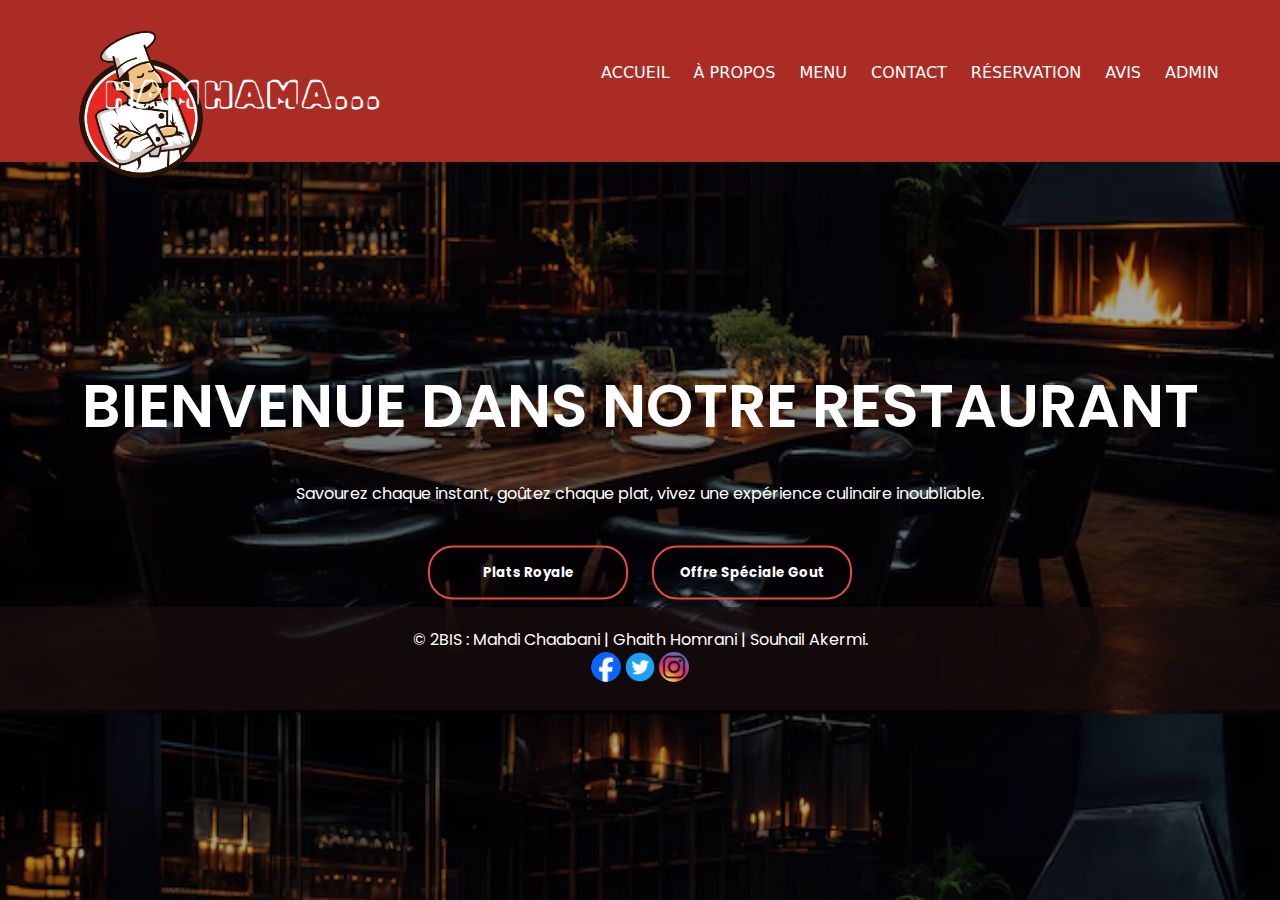
<file: index.html>
<!DOCTYPE html>
<html lang="en">
<head>
    <meta charset="UTF-8">
    <meta name="viewport" content="width=device-width, initial-scale=1.0">
    <link rel="shortcut icon" href="images/logo_1.png" type="image/x-icon">
    <style>
    
        footer {
        background-color: #1a0e0ea9;
        color: white;
        text-align: center;
        padding: 20px 0;
        margin-top: 400px;
        }
        footer .social {
            border-radius: 50%;
        }
        footer .social-icons a {
            color: white;
            text-decoration: none;
            font-size: 20px;
            cursor: pointer;
        }
    </style>
    <title>Acceuil</title>
    <link rel="stylesheet" href="CSS/Messtyles.css">
    
    
</head>
<body class="body_index">
    <div class="banner">
        <div class="navbar">
            <img src="images/logo_1.png" alt="logo" class="logo"> 
            <div class="wavy">
                <h3>
                    <span class="span1" style="--i:1">h</span>
                    <span class="span1" style="--i:2">a</span>
                    <span class="span1" style="--i:3">m</span>
                    <span class="span1" style="--i:4">h</span>
                    <span class="span1" style="--i:5">a </span>
                    <span class="span1" style="--i:6">m</span>
                    <span class="span1" style="--i:7">a</span>
                    <span class="span1" style="--i:11">.</span> 
                    <span class="span1" style="--i:12">.</span>  
                    <span class="span1" style="--i:13">.</span>  
                </h3> 
            </div>
            <ul>
                <li class="li"><a href="#" >Accueil </a></li>
                <li class="li"><a href="HTML/about.html" >À propos </a></li>
                <li class="li"><a href="PHP/menu.php" >Menu </a></li>
                <li class="li"><a href="HTML/about.html" >Contact </a></li>
                <li class="li"><a href="HTML/Reservation_hamhamma.html" >Réservation </a></li>
                <li class="li"><a href="HTML/customer-review0.2.html" >Avis</a></li>
                <li><a href="HTML/Admin.html">Admin</a></li>
                
            </ul>
        </div>
        
        <div class="content">
            <h1>BIENVENUE DANS NOTRE RESTAURANT</h1>
            <p>Savourez chaque instant, goûtez chaque plat, vivez une expérience culinaire inoubliable.</p>
                <div>
                    <a href="HTML/customer-review0.2.html"><button type="button"><span class="modification_bottom"></span>Plats Royale </button> </a>
                    <a href="PHP/menu.php"><button type="button"><span class="modification_bottom"></span>Offre Spéciale Gout</button></a>
                </div>
            </div>

    </div>



    <footer >
        <p>&copy; 2BIS : Mahdi Chaabani | Ghaith Homrani | Souhail Akermi.</p>
        <div class="social-icons">
            <a href="#" > <img class="social" src="./images/Facebook_Logo_2023.png" width="30px" height="30px" alt="" srcset=""></a>
           <a href="#" > <img class="social" src="./images/twitterr.png" width="30px" height="30px" alt="" srcset=""></a>
           <a href="#" > <img class="social" src="./images/instaaa.png" width="30px" height="30px" alt="" srcset=""></a>
        </div>
    </footer>
</body>
</html>
</file>
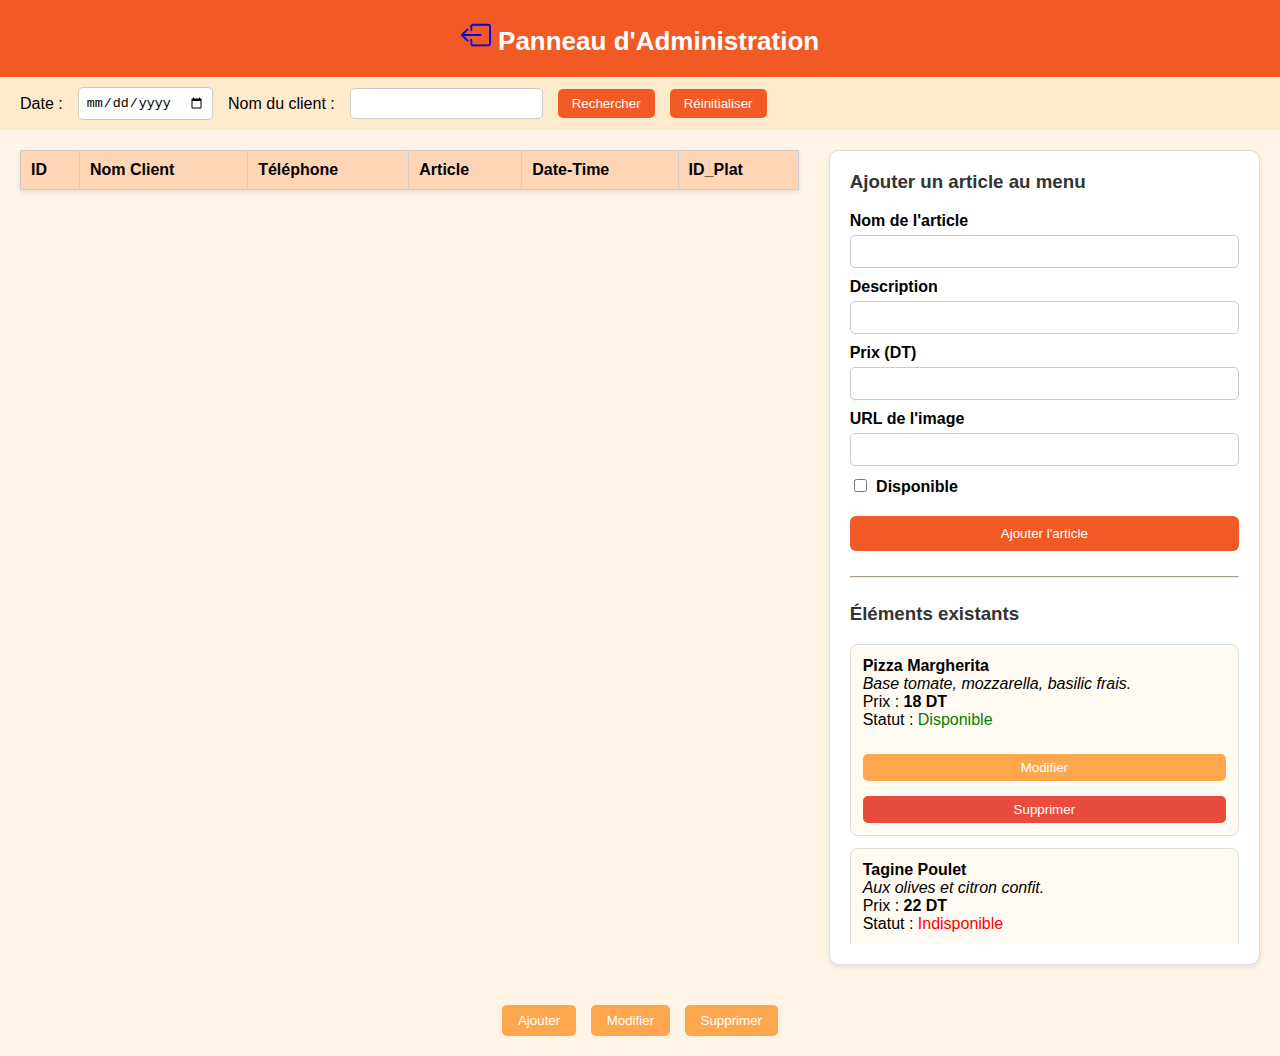
<file: archive/Adminpage.html>
<!DOCTYPE html>
<html lang="fr">
<head>
  <meta charset="UTF-8">
  <title>Admin</title>
  <style>
    body {
      font-family: Arial, sans-serif;
      margin: 0;
      background-color: #fff4e6;
    }

    .header {
      background-color: #f15a24;
      color: white;
      text-align: center;
      padding: 20px;
      font-size: 26px;
      font-weight: bold;
    }

    .toolbar {
      background-color: #ffeacc;
      padding: 10px 20px;
      display: flex;
      align-items: center;
      gap: 15px;
      flex-wrap: wrap;
    }

    .toolbar input[type="text"],
    .toolbar input[type="date"] {
      padding: 7px;
      border: 1px solid #ccc;
      border-radius: 5px;
    }

    .toolbar button {
      padding: 7px 14px;
      background-color: #f15a24;
      color: white;
      border: none;
      border-radius: 5px;
      cursor: pointer;
    }

    .main {
      display: flex;
      padding: 20px;
      gap: 30px;
    }

    .data-section {
      flex: 2;
    }

    table {
      width: 100%;
      border-collapse: collapse;
      background-color: white;
      box-shadow: 0 2px 5px rgba(0,0,0,0.1);
    }

    th, td {
      padding: 10px;
      border: 1px solid #ccc;
      text-align: left;
    }

    th {
      background-color: #ffd5b5;
    }

    .form-section {
      flex: 1;
      background-color: #fff;
      border: 1px solid #ddd;
      border-radius: 10px;
      padding: 20px;
      box-shadow: 0 2px 5px rgba(0,0,0,0.1);
      max-height: 90vh;
      overflow-y: auto;
    }

    .form-section h3 {
      margin-top: 0;
      color: #333;
    }

    .form-section label {
      display: block;
      margin-top: 10px;
      margin-bottom: 5px;
      font-weight: bold;
    }

    .form-section input[type="text"],
    .form-section input[type="number"] {
      width: 100%;
      padding: 8px;
      box-sizing: border-box;
      border: 1px solid #ccc;
      border-radius: 5px;
    }

    .form-section input[type="checkbox"] {
      margin-right: 5px;
    }

    .form-section button {
      margin-top: 15px;
      width: 100%;
      padding: 10px;
      background-color: #f15a24;
      color: white;
      border: none;
      border-radius: 6px;
      cursor: pointer;
    }

    .existing-items {
      max-height: 300px;
      overflow-y: auto;
    }

    .item-card {
      border: 1px solid #ddd;
      padding: 12px;
      border-radius: 8px;
      margin-bottom: 12px;
      background-color: #fffaf2;
    }

    .item-card button {
      padding: 6px 10px;
      border: none;
      border-radius: 5px;
      color: white;
      cursor: pointer;
    }

    .item-card button:first-child {
      background-color: #ffa74f;
      margin-right: 8px;
    }

    .item-card button:last-child {
      background-color: #e74c3c;
    }

    .actions {
      text-align: center;
      margin: 20px 0;
    }

    .actions button {
      padding: 8px 16px;
      margin: 0 5px;
      border: none;
      border-radius: 5px;
      background-color: #ffa74f;
      color: white;
      cursor: pointer;
    }

    .actions button:disabled {
      background-color: #ccc;
      cursor: not-allowed;
    }
  </style>
  <script>
    document.addEventListener("DOMContentLoaded", () => {
      document.getElementById("ajouter-btn").addEventListener("click", ajouterArticle);
    });
    
    function ajouterArticle() {
      const nom = document.getElementById("item-name").value;
      const description = document.getElementById("item-desc").value;
      const prix = document.getElementById("item-price").value;
      const image = document.getElementById("item-image").value;
      const disponible = document.getElementById("item-available").checked ? 1 : 0;
    
      const formData = new FormData();
      formData.append("nom", nom);
      formData.append("description", description);
      formData.append("prix", prix);
      formData.append("url_image", image);
      formData.append("disponible", disponible);
    
      fetch("ajouter_article.php", {
        method: "POST",
        body: formData
      })
      .then(res => res.json())
      .then(data => {
        if (data.success) {
          // Ajout dynamique dans la section "Éléments existants"
          const container = document.querySelector(".existing-items");
          const div = document.createElement("div");
          div.className = "item-card";
          div.innerHTML = `
            <strong>${nom}</strong><br>
            <em>${description}</em><br>
            <div>Prix : <strong>${prix} DT</strong></div>
            <div>Statut : <span style="color: ${disponible ? 'green' : 'red'};">${disponible ? 'Disponible' : 'Indisponible'}</span></div>
            <div style="margin-top: 10px;">
              <button onclick="modifierArticle(${data.id})">Modifier</button>
              <button onclick="supprimerArticle(${data.id})">Supprimer</button>
            </div>`;
          container.prepend(div);
    
          // Reset form
          document.getElementById("item-name").value = "";
          document.getElementById("item-desc").value = "";
          document.getElementById("item-price").value = "";
          document.getElementById("item-image").value = "";
          document.getElementById("item-available").checked = false;
        } else {
          alert("Erreur : " + data.message);
        }
      });
    }
    </script>
    
    <!--  -->
    <script>
      function rechercherReservation() {
        const nom = document.getElementById('search-name').value.trim();
        const date = document.getElementById('filter-date').value;
      
        if (!nom || !date) {
          alert("Veuillez entrer le nom et la date.");
          return;
        }
      
        fetch('rechercher_reservation.php', {
          method: 'POST',
          headers: { 'Content-Type': 'application/json' },
          body: JSON.stringify({ nom, date })
        })
        .then(response => response.json())
        .then(data => {
          const tbody = document.querySelector("table tbody");
          tbody.innerHTML = "";
          if (data.length === 0) {
            tbody.innerHTML = "<tr><td colspan='6'>Aucune réservation trouvée.</td></tr>";
          } else {
            data.forEach(res => {
              const row = `
                <tr>
                  <td>${res.ID_RESERVATION}</td>
                  <td>${res.NOM_COMPLET}</td>
                  <td>${res.TELEPHONE}</td>
                  <td>${res.PLAT_CHOISI}</td>
                  <td>${res.DATE_RESERVATION}</td>
                  <td>${res.ID_PLAT}</td>
                </tr>
              `;
              tbody.innerHTML += row;
            });
          }
        })
        .catch(error => console.error("Erreur :", error));
      }
      </script>      
    
</head>
<body>

  <div class="header"><i class="bi bi-box-arrow-left"></i>
    <a href="index.html"> <svg xmlns="http://www.w3.org/2000/svg" width="30" height="30" fill="currentColor" class="bi bi-box-arrow-left" viewBox="0 0 16 16">
      <path fill-rule="evenodd" d="M6 12.5a.5.5 0 0 0 .5.5h8a.5.5 0 0 0 .5-.5v-9a.5.5 0 0 0-.5-.5h-8a.5.5 0 0 0-.5.5v2a.5.5 0 0 1-1 0v-2A1.5 1.5 0 0 1 6.5 2h8A1.5 1.5 0 0 1 16 3.5v9a1.5 1.5 0 0 1-1.5 1.5h-8A1.5 1.5 0 0 1 5 12.5v-2a.5.5 0 0 1 1 0z"/>
      <path fill-rule="evenodd" d="M.146 8.354a.5.5 0 0 1 0-.708l3-3a.5.5 0 1 1 .708.708L1.707 7.5H10.5a.5.5 0 0 1 0 1H1.707l2.147 2.146a.5.5 0 0 1-.708.708z"/>
    </svg></a>

    Panneau d'Administration
    
  </div>

  <div class="toolbar">
    <label for="filter-date">Date :</label>
    <input type="date" id="filter-date">

    <label for="search-name">Nom du client :</label>
    <input type="text" id="search-name">

    <button onclick="rechercherReservation()">Rechercher</button>
    <button>Réinitialiser</button>
  </div>

  <div class="main">
    <!-- TABLEAU DES COMMANDES -->
    <div class="data-section">
      <table>
        <thead>
          <tr>
            <th>ID</th>
            <th>Nom Client</th>
            <th>Téléphone</th>
            <th>Article</th>
            <th>Date-Time</th>
            <th>ID_Plat</th>
          </tr>
        </thead>
        <tbody>
          <!-- Contenu dynamique -->
        </tbody>
      </table>
    </div>

    <!-- FORMULAIRE AJOUT ARTICLE -->
    <div class="form-section">
      <h3>Ajouter un article au menu</h3>

      <label for="item-name">Nom de l'article</label>
      <input type="text" id="item-name">

      <label for="item-desc">Description</label>
      <input type="text" id="item-desc">

      <label for="item-price">Prix (DT)</label>
      <input type="number" id="item-price" step="0.01">

      <label for="item-image">URL de l'image</label>
      <input type="text" id="item-image">

      <label><input type="checkbox" id="item-available"> Disponible</label>

      <button>Ajouter l'article</button>

      <hr style="margin: 25px 0; border-color: #ffeacc;">

      <h3>Éléments existants</h3>
      <div class="existing-items">

        <!-- Exemple d'article -->
        <div class="item-card">
          <strong>Pizza Margherita</strong><br>
          <em>Base tomate, mozzarella, basilic frais.</em><br>
          <div>Prix : <strong>18 DT</strong></div>
          <div>Statut : <span style="color: green;">Disponible</span></div>
          <div style="margin-top: 10px;">
            <button>Modifier</button>
            <button>Supprimer</button>
          </div>
        </div>

        <div class="item-card">
          <strong>Tagine Poulet</strong><br>
          <em>Aux olives et citron confit.</em><br>
          <div>Prix : <strong>22 DT</strong></div>
          <div>Statut : <span style="color: red;">Indisponible</span></div>
          <div style="margin-top: 10px;">
            <button>Modifier</button>
            <button>Supprimer</button>
          </div>
        </div>

      </div>
    </div>
  </div>

  <div class="actions">
    <button>Ajouter</button>
    <button>Modifier</button>
    <button>Supprimer</button>
  </div>

</body>
</html>
</file>
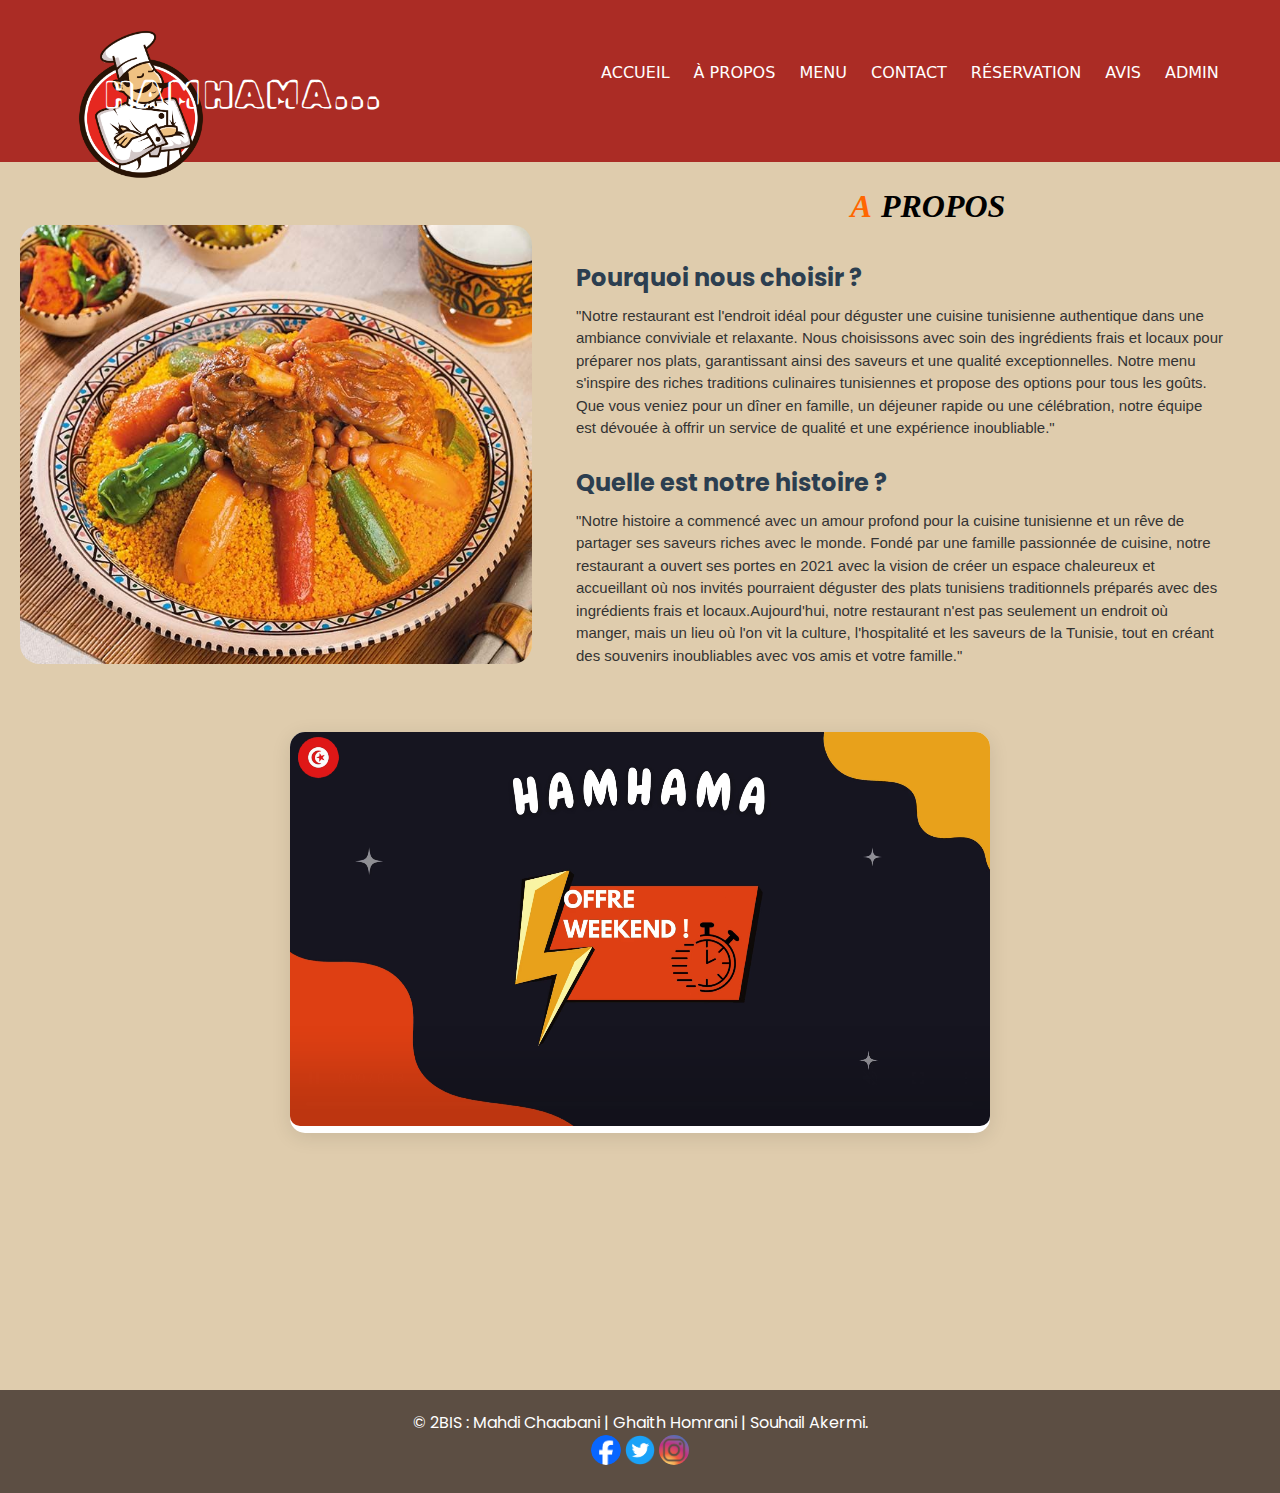
<file: HTML/about.html>
<!DOCTYPE html>
<html lang="en">
<head>
    <meta charset="UTF-8">
    <meta name="viewport" content="width=device-width, initial-scale=1.0">
    <link rel="shortcut icon" href="../images/logo_1.png" type="image/x-icon">
    <title>À propos</title>
    <link rel="stylesheet" href="../CSS/Messtyles.css">
    <style>
    
        footer {
            background-color: #1a0e0ea9;
        color: white;
        text-align: center;
        padding: 20px 0;
        margin-top: 400px;
        }
        footer .social {
            border-radius: 50%;
        }
        footer .social-icons a {
            color: white;
            text-decoration: none;
            font-size: 20px;
            cursor: pointer;
        }
    </style>
</head>
<body>
    <div class="banner">
        <div class="navbar">
            <img src="../images/logo_1.png" alt="logo" class="logo"> 
            <div class="wavy">
                <h3>
                    <span class="span1" style="--i:1">h</span>
                    <span class="span1" style="--i:2">a</span>
                    <span class="span1" style="--i:3">m</span>
                    <span class="span1" style="--i:4">h</span>
                    <span class="span1" style="--i:5">a </span>
                    <span class="span1" style="--i:6">m</span>
                    <span class="span1" style="--i:7">a</span>
                    <span class="span1" style="--i:11">.</span> 
                    <span class="span1" style="--i:12">.</span>  
                    <span class="span1" style="--i:13">.</span>  
                </h3> 
            </div>
            <ul>
                <li class="li"><a href="../index.html" >Accueil </a></li>
                <li class="li"><a href="#" >À propos </a></li>
                <li class="li"><a href="../PHP/menu.php" >Menu </a></li>
                <li class="li"><a href="./contact_us_page.html" >Contact </a></li>
                <li class="li"><a href="./Reservation_hamhamma.html" >Réservation </a></li>
                <li class="li"><a href="./customer-review0.2.html" >Avis</a></li>
                <li><a href="./Admin.html">Admin</a></li>
            </ul>
        </div>
    <section >
        <img src="../images/kosksi.jpg" class="notre-plat-couscous" alt="notre plat:couscous">
        <div class="about-text">
          <h1 id="titre-principale">
              <em><span class="about"> A</span> <span class="us">PROPOS</span></em>
          </h1>
          <h2>Pourquoi nous choisir ?</h2>
              <article>
              "Notre restaurant est l'endroit idéal pour déguster une cuisine tunisienne authentique dans une ambiance conviviale et relaxante.
               Nous choisissons avec soin des ingrédients frais et locaux pour préparer nos plats, garantissant ainsi des saveurs et une qualité exceptionnelles. 
               Notre menu s'inspire des riches traditions culinaires tunisiennes et propose des options pour tous les goûts.
               Que vous veniez pour un dîner en famille, un déjeuner rapide ou une célébration, 
               notre équipe est dévouée à offrir un service de qualité et une expérience inoubliable."
               </article>
               <br>
               <h2>Quelle est notre histoire ?            </h2> <article>
              "Notre histoire a commencé avec un amour profond pour la cuisine tunisienne et un rêve de partager ses saveurs riches avec le monde.
               Fondé par une famille passionnée de cuisine, notre restaurant a ouvert ses portes en 2021 avec la vision de créer un espace chaleureux et accueillant
               où nos invités pourraient déguster des plats tunisiens traditionnels préparés avec des ingrédients frais et locaux.Aujourd'hui, notre restaurant n'est pas seulement un endroit où manger, 
               mais un lieu où l'on vit la culture, l'hospitalité et les saveurs de la Tunisie, 
               tout en créant des souvenirs inoubliables avec vos amis et votre famille."
               </article>
               </br>
        </div>
        <div class="video-container">
            <div class="video-window">
              <video controls muted autoplay loop>
                <source src="../offre.mp4" type="video/mp4">
                Votre navigateur ne prend pas en charge la balise vidéo.
              </video>
             
            </div>
          </div>
        
    </section>
    <footer>
        <p>&copy; 2BIS : Mahdi Chaabani | Ghaith Homrani  | Souhail Akermi.</p>
        <div class="social-icons">
            <a href="#" > <img class="social" src="../images/Facebook_Logo_2023.png" width="30px" height="30px" alt="" srcset=""></a>
            <a href="#" > <img class="social" src="../images/twitterr.png" width="30px" height="30px" alt="" srcset=""></a>
            <a href="#" > <img class="social" src="../images/instaaa.png" width="30px" height="30px" alt="" srcset=""></a>
    </footer>
</body>
</html>
</file>
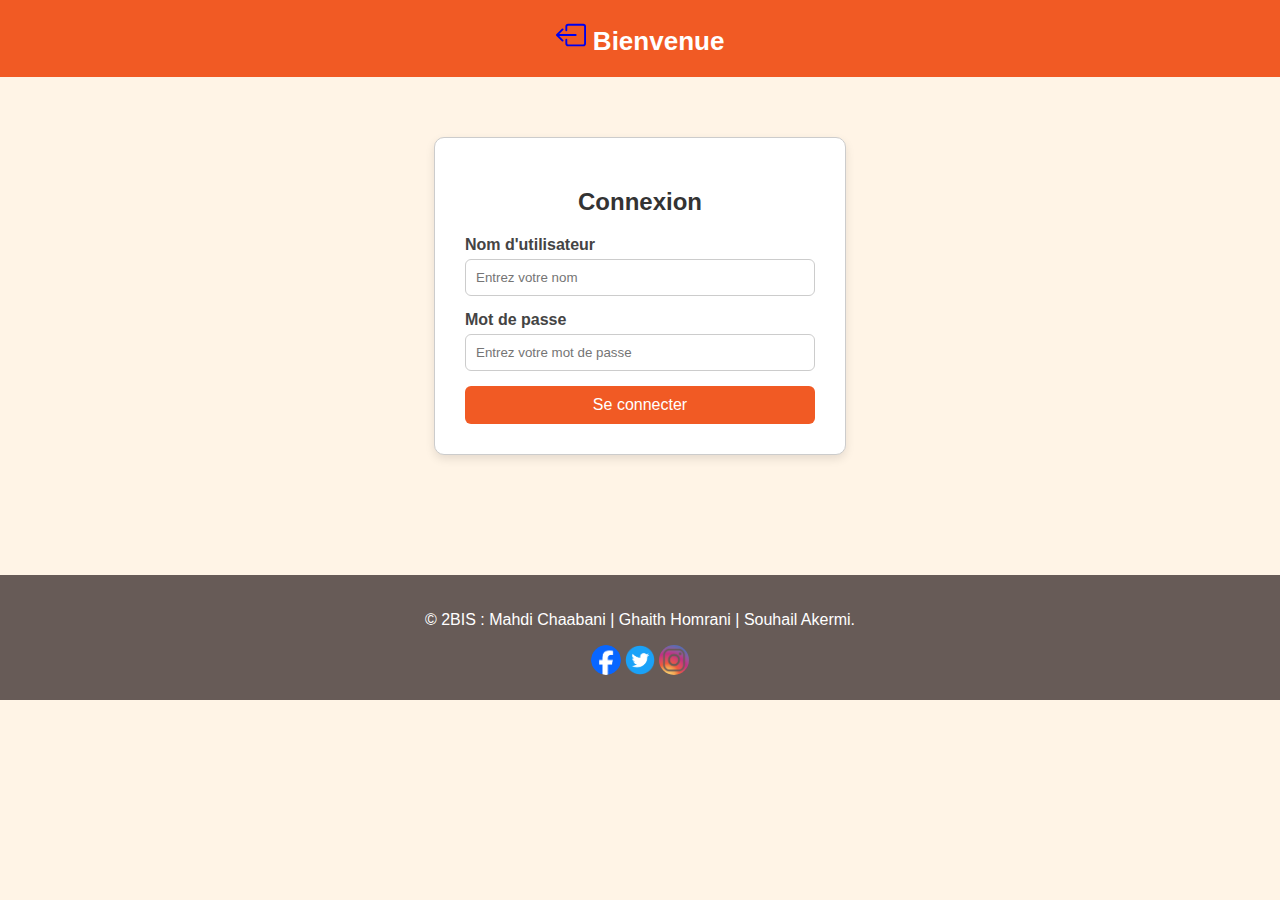
<file: HTML/Admin.html>
<!DOCTYPE html>
<html lang="fr">
<head>
  <meta charset="UTF-8">
  <title>Login</title>
  <style>
    body {
      margin: 0;
      font-family: Arial, sans-serif;
      background-color: #fff4e6;
    }

    .header {
      background-color: #f15a24;
      color: white;
      text-align: center;
      padding: 20px;
      font-size: 26px;
      font-weight: bold;
    }

    .login-container {
      background-color: #fff;
      width: 350px;
      margin: 60px auto;
      border: 1px solid #ccc;
      border-radius: 10px;
      box-shadow: 0 4px 10px rgba(0, 0, 0, 0.1);
      padding: 30px;
    }

    .login-container h2 {
      margin-bottom: 20px;
      text-align: center;
      color: #333;
    }

    .login-container label {
      display: block;
      margin-bottom: 5px;
      font-weight: bold;
      color: #444;
    }

    .login-container input[type="text"],
    .login-container input[type="password"] {
      width: 100%;
      padding: 10px;
      margin-bottom: 15px;
      border: 1px solid #ccc;
      border-radius: 6px;
      box-sizing: border-box;
    }

    .login-container button {
      width: 100%;
      padding: 10px;
      background-color: #f15a24;
      color: white;
      border: none;
      border-radius: 6px;
      font-size: 16px;
      cursor: pointer;
      transition: background-color 0.3s;
    }

    .login-container button:hover {
      background-color: #d94d1f;
    }
 footer {
            background-color: #1a0e0ea9;
        color: white;
        text-align: center;
        padding: 20px 0;
        margin-top: 120px;
        }
        footer .social {
            border-radius: 50%;
        }
        footer .social-icons a {
            color: white;
            text-decoration: none;
            font-size: 20px;
            cursor: pointer;
        }
  </style>
</head>
<body>

  <div class="header"><i class="bi bi-box-arrow-left"></i>
    <a href="../index.html"> <svg xmlns="http://www.w3.org/2000/svg" width="30" height="30" fill="currentColor" class="bi bi-box-arrow-left" viewBox="0 0 16 16">
      <path fill-rule="evenodd" d="M6 12.5a.5.5 0 0 0 .5.5h8a.5.5 0 0 0 .5-.5v-9a.5.5 0 0 0-.5-.5h-8a.5.5 0 0 0-.5.5v2a.5.5 0 0 1-1 0v-2A1.5 1.5 0 0 1 6.5 2h8A1.5 1.5 0 0 1 16 3.5v9a1.5 1.5 0 0 1-1.5 1.5h-8A1.5 1.5 0 0 1 5 12.5v-2a.5.5 0 0 1 1 0z"/>
      <path fill-rule="evenodd" d="M.146 8.354a.5.5 0 0 1 0-.708l3-3a.5.5 0 1 1 .708.708L1.707 7.5H10.5a.5.5 0 0 1 0 1H1.707l2.147 2.146a.5.5 0 0 1-.708.708z"/>
    </svg></a>
Bienvenue</div>

  <div class="login-container">
    <h2>Connexion</h2>
    <form action="../PHP/login.php" method="post">
      <label for="username">Nom d'utilisateur</label>
      <input type="text" id="username" name="username" placeholder="Entrez votre nom">

      <label for="password">Mot de passe</label>
      <input type="password" id="password" name="password" placeholder="Entrez votre mot de passe">

      <button type="submit">Se connecter</button>
    </form>
  </div>

 <footer>
        <p>&copy; 2BIS : Mahdi Chaabani | Ghaith Homrani | Souhail Akermi.</p>
        <div class="social-icons">
            <a href="#" > <img class="social" src="../images/Facebook_Logo_2023.png" width="30px" height="30px" alt="" srcset=""></a>
            <a href="#" > <img class="social" src="../images/twitterr.png" width="30px" height="30px" alt="" srcset=""></a>
            <a href="#" > <img class="social" src="../images/instaaa.png" width="30px" height="30px" alt="" srcset=""></a>
    </footer>

</body>
</html>
</file>
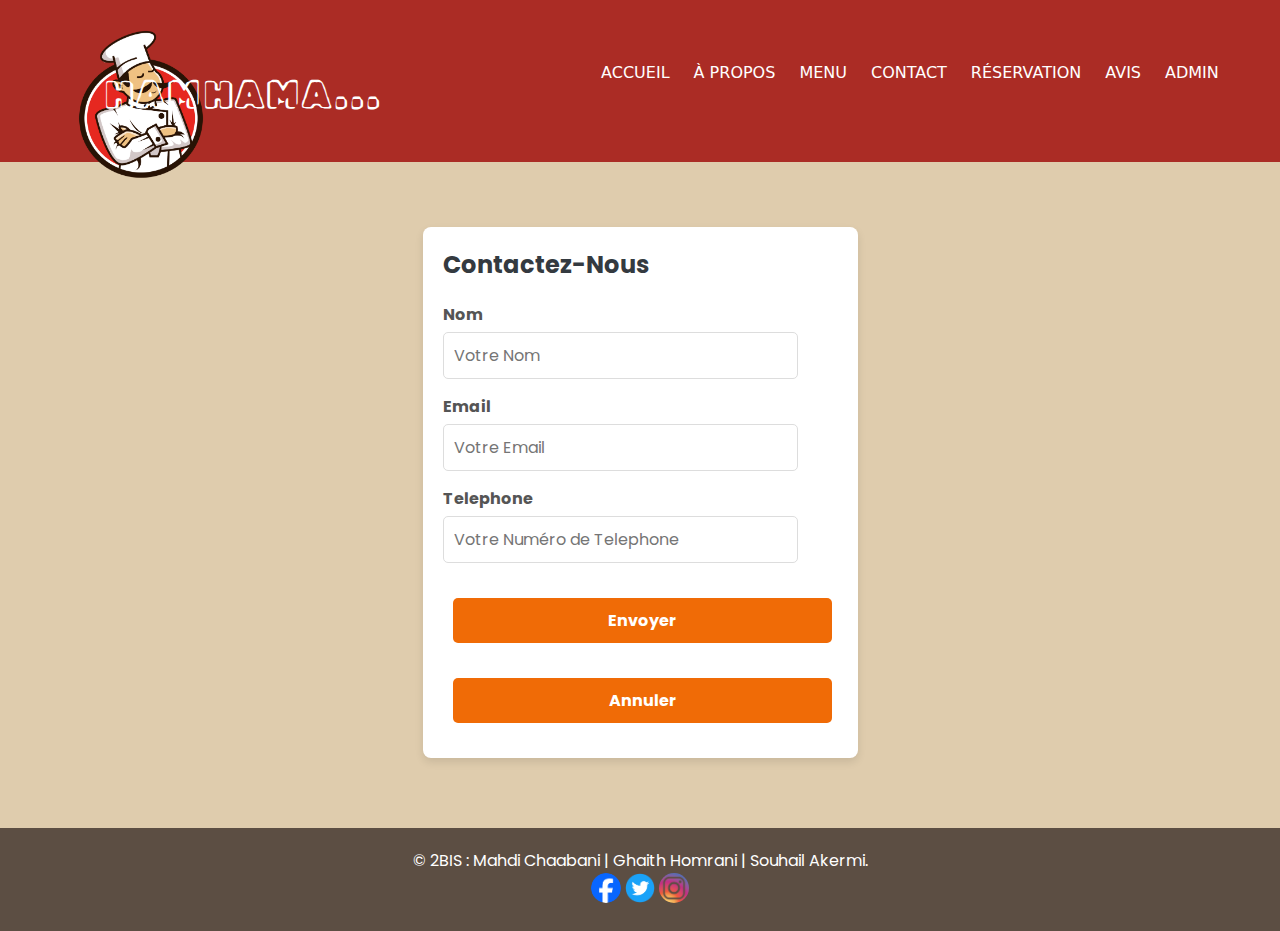
<file: HTML/contact_us_page.html>
<!DOCTYPE html>
<html lang="en">
<head>
    <meta charset="UTF-8">
    <meta name="viewport" content="width=device-width, initial-scale=1.0">
    <link rel="shortcut icon" href="../images/logo_1.png" type="image/x-icon">
    <link rel="stylesheet" href="../CSS/Messtyles.css">
  
    <title>Contact</title>
    <style>
    footer {
    background-color: #1a0e0ea9;
    color: white;
    text-align: center;
    padding: 20px 0;
    margin-top: 50px;
    }
    footer .social {
        border-radius: 50%;
    }
    footer .social-icons a {
        color: white;
        text-decoration: none;
        font-size: 20px;
        cursor: pointer;
    }

    </style>
   

</head>
<body>
     
    <div class="banner">
        <div class="navbar">
            <img src="../images/logo_1.png" alt="logo" class="logo"> 
            <div class="wavy">
                <h3>
                    <span class="span1" style="--i:1">h</span>
                    <span class="span1" style="--i:2">a</span>
                    <span class="span1" style="--i:3">m</span>
                    <span class="span1" style="--i:4">h</span>
                    <span class="span1" style="--i:5">a </span>
                    <span class="span1" style="--i:6">m</span>
                    <span class="span1" style="--i:7">a</span>
                    <span class="span1" style="--i:11">.</span> 
                    <span class="span1" style="--i:12">.</span>  
                    <span class="span1" style="--i:13">.</span>  
                </h3> 
            </div>
            <ul>
                <li class="li"><a href="../index.html" >Accueil </a></li>
                <li class="li"><a href="./about.html" >À propos </a></li>
                <li class="li"><a href="../PHP/menu.php" >Menu </a></li>
                <li class="li"><a href="#" >Contact </a></li>
                <li class="li"><a href="./Reservation_hamhamma.html" >Réservation </a></li>
                <li class="li"><a href="./customer-review0.2.html" >Avis</a></li>
                <li><a href="./Admin.html">Admin</a></li>
                
            </ul>
        </div>

    </div>
    <div class="contact-container">
        <form class="contact-form">
            <h2>Contactez-Nous</h2>

            <label for="name">Nom</label>
            <input type="text" id="name" name="name" placeholder="Votre Nom" required>

            <label for="email">Email</label>
            <input type="email" id="email" name="email" placeholder="Votre Email" required>

            <label for="phone">Telephone</label>
            <input type="tel" id="phone" name="phone" placeholder="Votre Numéro de Telephone">

            <button type="submit">Envoyer</button>
            <button type="reset">Annuler</button>
        </form>
    </div>


    <footer class="footer_contact">
        <p>&copy; 2BIS : Mahdi Chaabani | Ghaith Homrani  | Souhail Akermi.</p>
        <div class="social-icons">
           <a href="#" > <img class="social" src="../images/Facebook_Logo_2023.png" width="30px" height="30px" alt="" srcset=""></a>
           <a href="#" > <img class="social" src="../images/twitterr.png" width="30px" height="30px" alt="" srcset=""></a>
           <a href="#" > <img class="social" src="../images/instaaa.png" width="30px" height="30px" alt="" srcset=""></a>
        </div>
    </footer>
</body>
</html>
</file>
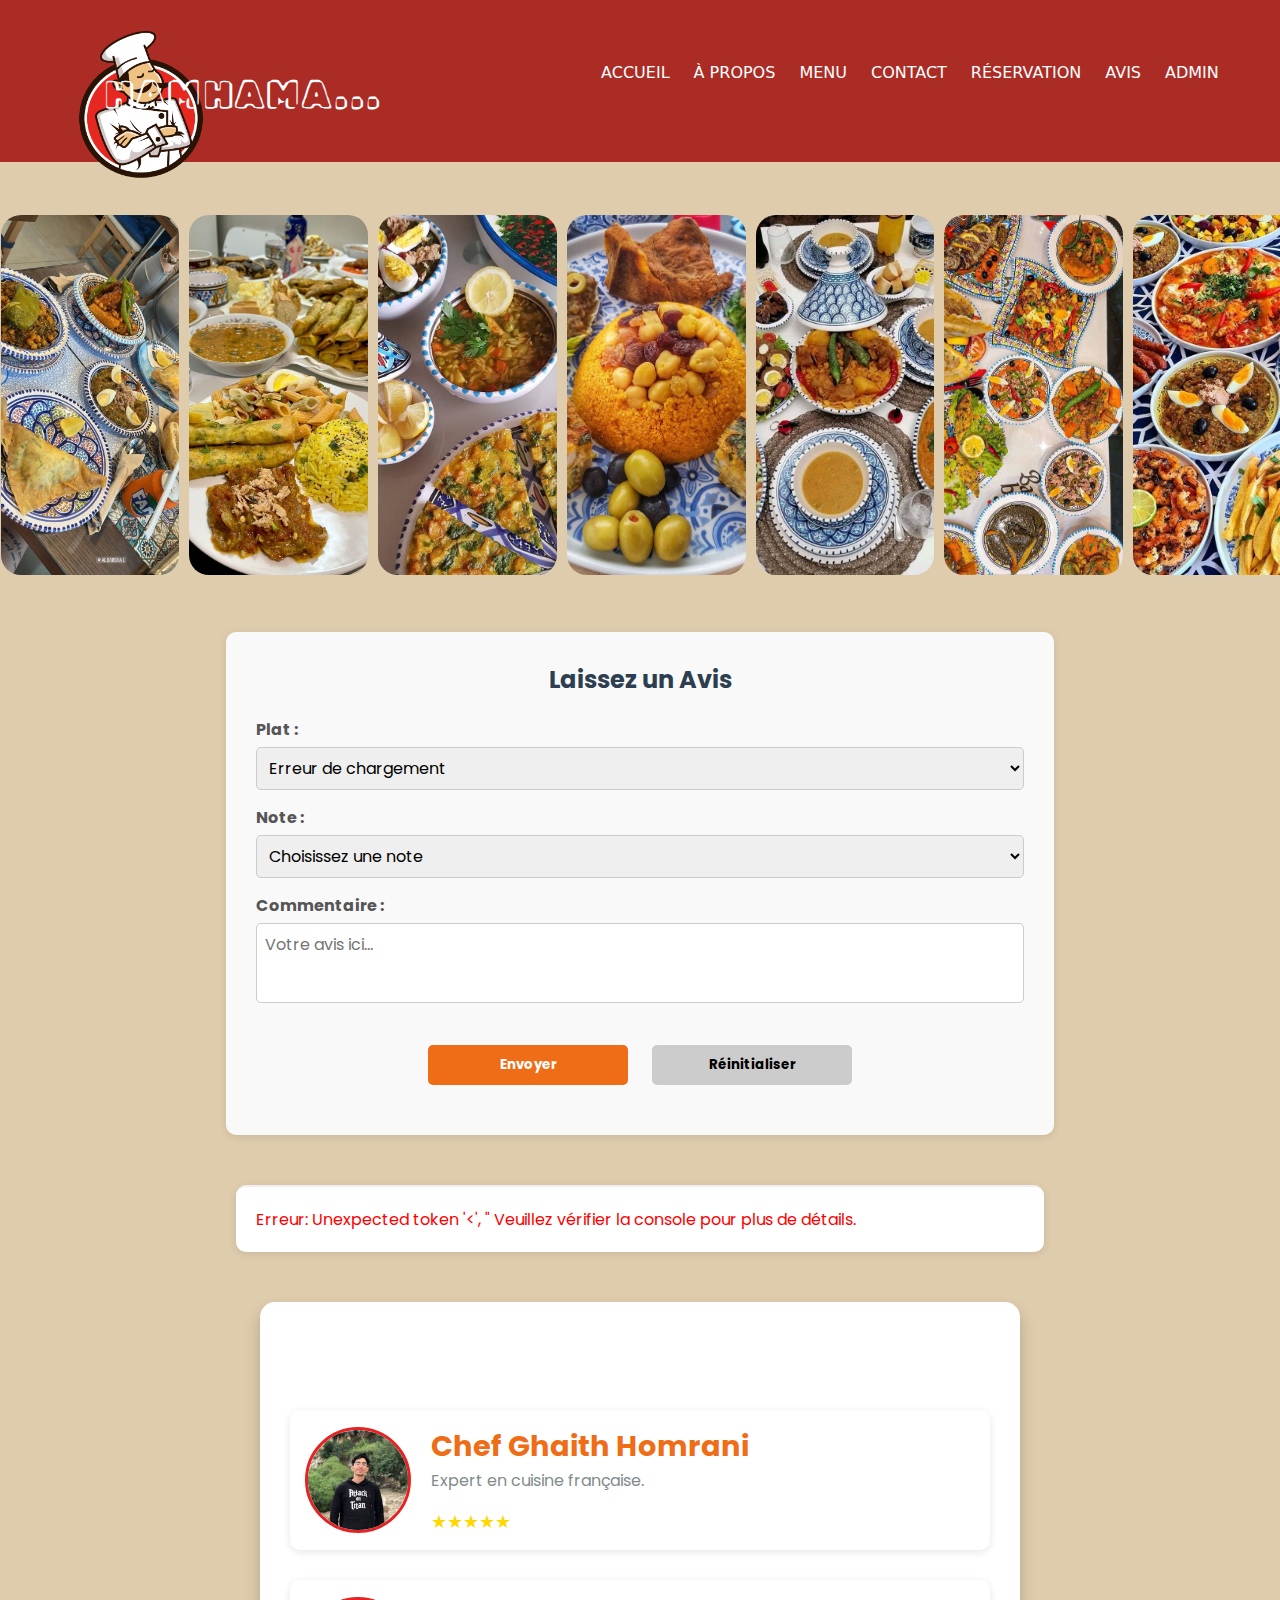
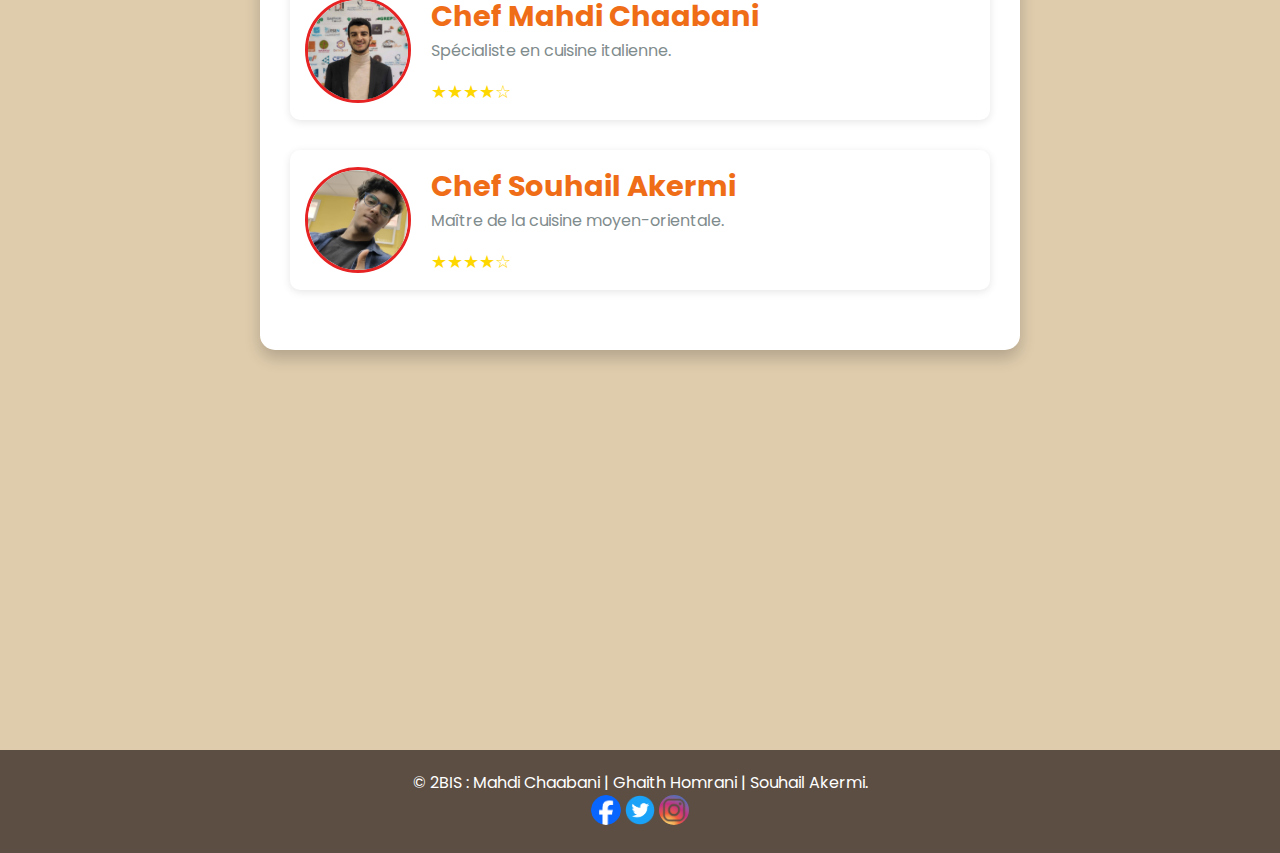
<file: HTML/customer-review0.2.html>
<!DOCTYPE html>
<html lang="fr">
<head>
    <meta charset="UTF-8">
    <meta name="viewport" content="width=device-width, initial-scale=1.0">
    <link rel="shortcut icon" href="../images/logo_1.png" type="image/x-icon">
    <link rel="stylesheet" href="../CSS/Messtyles.css">
    <title>Avis</title>
    <style>
        footer {
            background-color: #1a0e0ea9;
            color: white;
            text-align: center;
            padding: 20px 0;
            margin-top: 400px;
        }
        footer .social {
            border-radius: 50%;
        }
        footer .social-icons a {
            color: white;
            text-decoration: none;
            font-size: 20px;
            cursor: pointer;
        }
        .feedback-form-container {
            margin: 50px auto;
            width: 60%;
            background: #f9f9f9;
            padding: 30px;
            border-radius: 10px;
            box-shadow: 0 2px 8px rgba(0,0,0,0.1);
        }
        .feedback-form-container h2 {
            text-align: center;
            margin-bottom: 20px;
        }
        .feedback-form-container label {
            display: block;
            margin-bottom: 5px;
        }
        .feedback-form-container input,
        .feedback-form-container select,
        .feedback-form-container textarea {
            width: 100%;
            padding: 8px;
            margin-bottom: 15px;
        }
        .feedback-form-container button {
            background-color: #ef6d16;
            color: white;
            padding: 10px 20px;
            border: none;
            border-radius: 5px;
            cursor: pointer;
        }
        #feedbacks-section {
            margin-top: 40px;
            padding-top: 20px;
            border-top: 2px solid #eee;
        }
        /* Styles pour la section des avis clients */
        .customer-reviews {
            margin: 30px auto;
            width: 60%;
            background: #fff;
            padding: 20px;
            border-radius: 10px;
            box-shadow: 0 2px 8px rgba(0,0,0,0.1);
        }
        .customer-reviews h2 {
            text-align: center;
            margin-bottom: 20px;
            color: #ef6d16;
        }
        .feedback-card {
            border: 1px solid #eee;
            padding: 15px;
            margin-bottom: 15px;
            border-radius: 8px;
            background-color: #f9f9f9;
        }
        .feedback-card .dish-name {
            font-weight: bold;
            color: #ef6d16;
        }
        .feedback-card .rating {
            color: #FFD700;
            font-size: 18px;
            margin: 5px 0;
        }
        .feedback-card .comment {
            margin-top: 10px;
            font-style: italic;
        }
        .container {
            margin: 50px auto;
            width: 60%;
        }
        .chef {
            display: flex;
            align-items: center;
            margin-bottom: 30px;
            background: #fff;
            padding: 15px;
            border-radius: 10px;
            box-shadow: 0 2px 8px rgba(0,0,0,0.1);
        }
        .chef img {
            width: 100px;
            height: 100px;
            border-radius: 50%;
            object-fit: cover;
            margin-right: 20px;
        }
        .chef-info h2 {
            margin: 0;
            color: #ef6d16;
        }
        .stars {
            color: #FFD700;
            font-size: 18px;
            margin-top: 5px;
        }
    </style>
</head>
<body>
    <div class="banner">
        <div class="navbar">
            <img src="../images/logo_1.png" alt="logo" class="logo"> 
            <div class="wavy">
                <h3>
                    <span class="span1" style="--i:1">h</span>
                    <span class="span1" style="--i:2">a</span>
                    <span class="span1" style="--i:3">m</span>
                    <span class="span1" style="--i:4">h</span>
                    <span class="span1" style="--i:5">a </span>
                    <span class="span1" style="--i:6">m</span>
                    <span class="span1" style="--i:7">a</span>
                    <span class="span1" style="--i:11">.</span> 
                    <span class="span1" style="--i:12">.</span>  
                    <span class="span1" style="--i:13">.</span>  
                </h3> 
            </div>
            <ul>
                <li class="li"><a href="../index.html">Accueil</a></li>
                <li class="li"><a href="./about.html">À propos</a></li>
                <li class="li"><a href="../PHP/menu.php">Menu</a></li>
                <li class="li"><a href="./contact_us_page.html">Contact</a></li>
                <li class="li"><a href="./Reservation_hamhamma.html">Réservation</a></li>
                <li class="li"><a href="#">Avis</a></li>
                <li><a href="./Admin.html">Admin</a></li>
            </ul>
        </div>

        <div class="ctr">
            <div class="tab"><img class="img2" src="../images/1.jpg" alt=""></div>
            <div class="tab"><img class="img2" src="../images/2.jpg" alt=""></div>
            <div class="tab"><img class="img2" src="../images/3.jpg" alt=""></div>
            <div class="tab"><img class="img2" src="../images/4.jpg" alt=""></div>
            <div class="tab"><img class="img2" src="../images/5.jpg" alt=""></div>
            <div class="tab"><img class="img2" src="../images/6.jpg" alt=""></div>
            <div class="tab"><img class="img2" src="../images/7.jpg" alt=""></div>
            <div class="tab"><img class="img2" src="../images/8.jpg" alt=""></div> 
        </div>
    </div>

    <!-- Formulaire d'avis client -->
    <div class="feedback-form-container">
        <h2>Laissez un Avis</h2>
        <form id="feedbackForm" method="post">
            <label for="selected-item">Plat :</label>
            <select id="selected-item" name="item_id" required>
                <option value="">Chargement...</option>
            </select>

            <label for="rating">Note :</label>
            <select id="rating" name="rating" required>
                <option value="">Choisissez une note</option>
                <option value="1">1 ★</option>
                <option value="2">2 ★★</option>
                <option value="3">3 ★★★</option>
                <option value="4">4 ★★★★</option>
                <option value="5">5 ★★★★★</option>
            </select>

            <label for="comnt">Commentaire :</label>
            <textarea id="comnt" name="comnt" rows="4" placeholder="Votre avis ici..."></textarea>

            <div style="text-align: center;">
                <button type="submit">Envoyer</button>
                <button type="reset" style="margin-left: 10px; background-color: #ccc; color: black;">Réinitialiser</button>
            </div>
        </form>
    </div>

    <!-- Section des avis clients -->
    <div class="customer-reviews" id="feedbacks-section">
        <h2>Avis de nos clients</h2>
        <!-- Les avis seront ajoutés ici dynamiquement -->
    </div>

    <!-- Section des Chefs -->
    <div class="container">
        <h1>Reviews de Chefs</h1>

        <div class="chef">
            <img src="../images/g.jpg" alt="Chef 1">
            <div class="chef-info">
                <h2>Chef Ghaith Homrani</h2>
                <p>Expert en cuisine française.</p>
                <div class="stars">★★★★★</div>
            </div>
        </div>

        <div class="chef">
            <img src="../images/m.jpg" alt="Chef 2">
            <div class="chef-info">
                <h2>Chef Mahdi Chaabani</h2>
                <p>Spécialiste en cuisine italienne.</p>
                <div class="stars">★★★★☆</div>
            </div>
        </div>

        <div class="chef">
            <img src="../images/333.png" alt="Chef 3">
            <div class="chef-info">
                <h2>Chef Souhail Akermi</h2>
                <p>Maître de la cuisine moyen-orientale.</p>
                <div class="stars">★★★★☆</div>
            </div>
        </div>
    </div>

    <footer>
        <p>&copy; 2BIS : Mahdi Chaabani | Ghaith Homrani | Souhail Akermi.</p>
        <div class="social-icons">
            <a href="#"><img class="social" src="../images/Facebook_Logo_2023.png" width="30px" height="30px" alt=""></a>
            <a href="#"><img class="social" src="../images/twitterr.png" width="30px" height="30px" alt=""></a>
            <a href="#"><img class="social" src="../images/instaaa.png" width="30px" height="30px" alt=""></a>
        </div>
    </footer>
    <script>
        document.addEventListener('DOMContentLoaded', () => {
            loadFeedbacks();
        
            document.getElementById('feedbackForm').addEventListener('submit', function(e) {
                e.preventDefault();
        
                const formData = new FormData(this);
        
                fetch('../PHP/Insert_Avis0.2.php', {
                    method: 'POST',
                    body: formData
                })
                .then(res => {
                    if (!res.ok) {
                        throw new Error('Network response was not ok');
                    }
                    // Log the raw response for debugging
                    return res.text().then(text => {
                        try {
                            return JSON.parse(text);
                        } catch (err) {
                            console.error('Raw response:', text);
                            throw new Error('Invalid JSON response');
                        }
                    });
                })
                .then(response => {
                    if (response.status === 'success') {
                        alert(response.message);
                        loadFeedbacks(); // Refresh feedbacks
                        this.reset();
                    } else {
                        alert('Erreur: ' + response.message);
                    }
                })
                .catch(err => {
                    console.error('Erreur lors de l\'envoi du formulaire:', err);
                    alert('Erreur lors de l\'envoi du formulaire: ' + err.message);
                });
            });
        });
        
        function loadFeedbacks() {
            console.log('Starting loadFeedbacks()');
            
            fetch('../PHP/Get_Feedbacks.php')
                .then(res => {
                    console.log('Response status:', res.status);
                    console.log('Response headers:', [...res.headers.entries()]);
                    
                    // First get the raw text
                    return res.text().then(text => {
                        console.log('Raw response:', text);
                        
                        // Try to parse it as JSON
                        try {
                            if (!text) {
                                throw new Error('Empty response');
                            }
                            return JSON.parse(text);
                        } catch (e) {
                            console.error('JSON parse error:', e);
                            console.error('Raw text received:', text);
                            throw e;
                        }
                    });
                })
                .then(data => {
                    console.log('Parsed data:', data);
                    const container = document.getElementById('feedbacks-section');
                    container.innerHTML = '<h2>Avis de nos clients</h2>';

                    if (!Array.isArray(data) || data.length === 0) {
                        container.innerHTML += '<p>Aucun avis disponible pour le moment.</p>';
                        return;
                    }

                    data.forEach(fb => {
                        const card = document.createElement('div');
                        card.className = 'feedback-card';
                        card.innerHTML = `
                            <div class="dish-name">${fb.item_name}</div>
                            <div class="rating">${'★'.repeat(fb.rating)}${'☆'.repeat(5 - fb.rating)}</div>
                            <div class="comment">${fb.comnt || 'Pas de commentaire'}</div>
                        `;
                        container.appendChild(card);
                    });
                })
                .catch(err => {
                    console.error('Load error:', err);
                    const container = document.getElementById('feedbacks-section');
                    container.innerHTML = `
                        <p style="color:red;">
                            Erreur: ${err.message}<br>
                            Veuillez vérifier la console pour plus de détails.
                        </p>
                    `;
                });
        }
        </script>
        <script>
        document.addEventListener('DOMContentLoaded', function() {
    fetch('../PHP/get_menu_items_rev.php')
    .then(response => response.json())
    .then(items => {
        const select = document.getElementById('selected-item');
        select.innerHTML = '<option value="">Choisissez un plat</option>';
        items.forEach(item => {
            const option = document.createElement('option');
            option.value = item.id; // Use the item_id as value
            option.textContent = item.name; // Use the item name as text
            select.appendChild(option);
        });
    })
    .catch(error => {
        console.error('Error loading menu items:', error);
        const select = document.getElementById('selected-item');
        select.innerHTML = '<option value="">Erreur de chargement</option>';
    });
});
        </script>
        
        
</body>
</html>
</file>
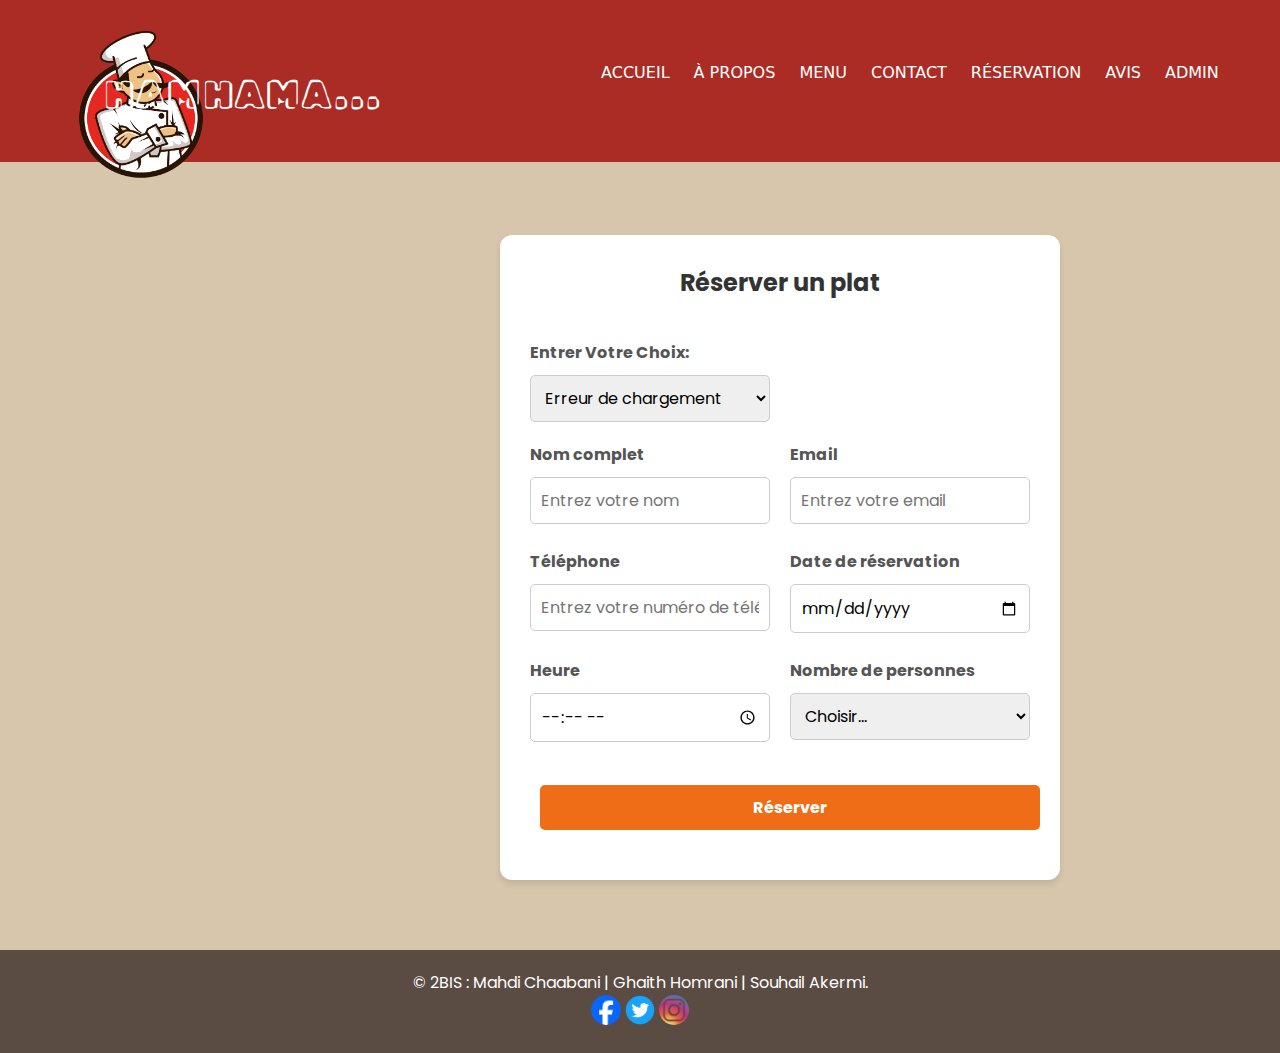
<file: HTML/Reservation_hamhamma.html>
<!DOCTYPE html>
<html lang="en">
<head>
    <meta charset="UTF-8">
    <meta name="viewport" content="width=device-width, initial-scale=1.0">
    <link rel="shortcut icon" href="../images/logo_1.png" type="image/x-icon">
	<link rel="stylesheet" href="../CSS/Messtyles.css">
    <title>Réservation</title>
    <style>
        body {
            font-family: Arial, sans-serif;
            
            padding: 0;
            box-sizing: border-box;
            background-color: #d7c6ab;
            
        }

        .reservation-form {
            background: #ffffff;
            
            margin-left: 500px;
            padding: 30px;
            border-radius: 12px;
            box-shadow: 0 4px 6px rgba(0, 0, 0, 0.1);
            width: 500px;
            display: flex;
            flex-direction: column;
            gap: 20px;
        }

        .reservation-form h2 {
            
            margin-bottom: 20px;
            font-size: 24px;
            color: #333;
            text-align: center;
        }

        .form-group {
            display: grid;
            grid-template-columns: 1fr 1fr;
            gap: 20px;
        }

        .form-group.full-width {
            grid-template-columns: 1fr;
        }

        label {
            display: block;
            margin-bottom: 10px;
            font-weight: bold;
            color: #555;
        }

        input, select{
            width: 100%;
            padding: 10px;
            border: 1px solid #ccc;
            border-radius: 5px;
            font-size: 16px;
            box-sizing: border-box;
        }

        textarea {
            
            
            padding: 10px;
            border: 1px solid #ccc;
            border-radius: 5px;
            font-size: 16px;
            box-sizing: border-box;
            resize: none;
            height: 80px;
            width: 100px;
        }

        .form-group button {
            width: 100%;
            padding: 10px;
            background-color: #ef6d16;
            color: #ffffff;
            border: none;
            border-radius: 5px;
            font-size: 16px;
            cursor: pointer;
            transition: background-color 0.3s;
        }

        .form-group button:hover {
            background-color: #555;
            border: 1px solid #d7770a;
        }

        /* Style pour les messages d'erreur */
        .error {
            color: red;
            font-size: 14px;
            margin-top: 5px;
        }
      
    
    footer {
        background-color: #1a0e0ea9;
    color: white;
    text-align: center;
    padding: 20px 0;
    margin-top: 70px;
    }
    footer .social {
        border-radius: 50%;
    }
    footer .social-icons a {
        color: white;
        text-decoration: none;
        font-size: 20px;
        cursor: pointer;
    }

    </style>
</head>
<body>

    <div class="banner">
        <div class="navbar">
            <img src="../images/logo_1.png" alt="logo" class="logo"> 
            <div class="wavy">
                <h3>
                    <span class="span1" style="--i:1">h</span>
                    <span class="span1" style="--i:2">a</span>
                    <span class="span1" style="--i:3">m</span>
                    <span class="span1" style="--i:4">h</span>
                    <span class="span1" style="--i:5">a </span>
                    <span class="span1" style="--i:6">m</span>
                    <span class="span1" style="--i:7">a</span>
                    <span class="span1" style="--i:11">.</span> 
                    <span class="span1" style="--i:12">.</span>  
                    <span class="span1" style="--i:13">.</span>  
                </h3> 
            </div>
            <ul>
				<li class="li"><a href="../index.html" >Accueil </a></li>
                <li class="li"><a href="./about.html" >À propos </a></li>
                <li class="li"><a href="../PHP/menu.php" >Menu </a></li>
                <li class="li"><a href="./contact_us_page.html" >Contact </a></li>
                <li class="li"><a href="#" >Réservation </a></li>
                <li class="li"><a href="./customer-review0.2.html" >Avis</a></li>
                <li><a href="./Admin.html">Admin</a></li>
            </ul>
        </div> 

    <form class="reservation-form" action="../PHP/Insert_Reservation.php" method="post">
        <h2>Réserver un plat</h2>
        
        <div class="form-group" onsubmit="submitForm(event)">
            <div>
                <label for="selected-item">Entrer Votre Choix:</label>
                <select id="selected-item" name="selected-item" required>
                    <option value="">Chargement...</option>
                </select>
            </div><br>
            <div>
                <label for="name">Nom complet</label>
                <input type="text" id="name" name="name" placeholder="Entrez votre nom" >
                <div id="nameError" class="error"></div> 
            </div>
            <div>
                <label for="email">Email</label>
                <input type="email" id="email" name="email" placeholder="Entrez votre email" >
            </div>
        </div>

        <div class="form-group">
            <div>
                <label for="phone">Téléphone</label>
                <input type="tel" id="phone" name="phone" placeholder="Entrez votre numéro de téléphone" required>
                <div id="phoneError" class="error"></div>
            </div>
            <div>
                <label for="date">Date de réservation</label>
                <input type="date" id="date" name="date" required>
                <div id="dateError" class="error"></div> 
            </div>
        </div>

        <div class="form-group">
            <div>
                <label for="time">Heure</label>
                <input type="time" id="time" name="time" required>
            </div>
            <div>
                <label for="guests">Nombre de personnes</label>
                <select id="guests" name="guests" required>
                    <option value="" disabled selected>Choisir...</option>
                    <option value="1">1 personne</option>
                    <option value="2">2 personnes</option>
                    <option value="3">3 personnes</option>
                    <option value="4">4 personnes</option>
                    <option value="5">5 personnes</option>
                    <option value="6">6 personnes</option>
                </select>
                <div id="guestsError" class="error"></div> 
            </div>
        </div>

        <!-- <div class="form-group full-width">
            <label for="message">Message (optionnel)</label>
            <textarea id="message" name="message" placeholder="Demande spéciale" width="30"></textarea>
        </div> -->

        <div class="form-group full-width">
            <button type="submit" onclick="verif1()">Réserver</button>
        </div>
    </form>

    <footer>
        <p>&copy; 2BIS : Mahdi Chaabani | Ghaith Homrani | Souhail Akermi.</p>
        <div class="social-icons">
			<a href="#" > <img class="social" src="../images/Facebook_Logo_2023.png" width="30px" height="30px" alt="" srcset=""></a>
			<a href="#" > <img class="social" src="../images/twitterr.png" width="30px" height="30px" alt="" srcset=""></a>
			<a href="#" > <img class="social" src="../images/instaaa.png" width="30px" height="30px" alt="" srcset=""></a>
        </div>
    </footer>

    <script src="../JS/main.js"></script>
    <script>
        document.addEventListener('DOMContentLoaded', function() {
    fetch('../PHP/get_menu_items_rev.php')
    .then(response => response.json())
    .then(items => {
        const select = document.getElementById('selected-item');
        select.innerHTML = '<option value="">Choisissez un plat</option>';
        items.forEach(item => {
            const option = document.createElement('option');
            option.value = item.name;       
            option.textContent = item.name;  
            select.appendChild(option);
        });
    })
    .catch(() => {
        const select = document.getElementById('selected-item');
        select.innerHTML = '<option value="">Erreur de chargement</option>';
    });
});
    </script>
</body>
</html>
</file>
<file: CSS/Messtyles.css>
@import url('https://fonts.googleapis.com/css2?family=Poppins:ital,wght@0,100;0,200;0,300;0,400;0,500;0,600;0,700;0,800;0,900;1,100;1,200;1,300;1,400;1,500;1,600;1,700;1,800;1,900&display=swap');

@import url('https://fonts.googleapis.com/css2?family=Dancing+Script:wght@400..700&display=swap');

@import url('https://fonts.googleapis.com/css2?family=Crimson+Text:ital,wght@0,400;0,600;0,700;1,400;1,600;1,700&display=swap');
@import url('https://fonts.googleapis.com/css2?family=Rubik+Vinyl&display=swap');



*{
    font-family: "Poppins", sans-serif;
    margin: 0px;
}
.body_index{
     background-image: linear-gradient(rgba(0,0,0,0.35),rgba(0,0,0,0.35)),url(../images/restaurant.avif);
     background-size: cover;
     background-position: center;
}
.banner{
    width: 100%;
    height: 18vh;
    background-color: #ab2c25;
    display: inline-block;
   
}
.navbar{
    width:92% ;
    margin: auto;
    padding: 35px 0;
    display: flex;
    align-items: center;
    justify-content: space-between;
}
.logo{
    margin-top: -15px;
    width: 180px;
    cursor: pointer;
}
.navbar ul li{
    list-style: none;
    display: inline-block;
    margin: 0 10px;
    position: relative;
}
ul{
    margin-bottom: 90px;
}

.navbar ul li a{
    text-decoration: none;
    color: #fff;
    text-transform: uppercase;
    font-family: system-ui;
    font-weight: 500;
}
.navbar ul li::after{
    content: "";
    height: 3px;
    width: 0;
    background: #ffffff;
    position: absolute;
    left: 0;
    top:25px ;
    transition: 0.5s ;
}
.navbar ul li:hover::after{
    width:100% ;
}
.content{
    width: 100%;
    position: absolute;
    top:50%;
    transform: translateY(-50%);
    text-align: center;
    color:#fff;
}
.content h1{
    font-size: 60px;
    margin-top: 80px;
}
.content p{
    margin : 20px auto;
    font-weight: 100px;
    line-height: 25px;
}

button{
    width: 200px;
    padding: 15px 0;
    text-align: center;
    margin:20px 10px;
    border-radius: 25px;
    font-weight: bold;
    border: 2px solid #e74c3c;
    background: transparent;
    color : #fff;
    cursor: pointer;
    position: relative;
}
.modification_bottom{
    background: #fe7106;
    height: 100%;
    width: 0;
    border-radius: 25px;
    position: absolute;
    left:0;
    bottom: 0;
    z-index: -1;
    transition: 0.5s;
}
button:hover span{
    width: 100%;
}
button:hover{
    border: none;
}


/* CSS Restaurant */

.btn{
    color: white;
    background-color:rgb(92, 30, 236);
    width: 200px;
    height: 40px;
    margin-top: 20px;
    border-radius: 8px;
    border: none;
    font-size: 14px;
    text-transform: uppercase;
    cursor: pointer;
    transition-duration: 0.5s;
}
.btn:hover{
    color:rgb(92, 30, 236); 
    background-color: transparent;
    border: 2px solid rgb(92, 30, 236);
}
.part_formulaire{
    margin-top: 50px;
    padding: 40px  0px ;
    background-color: rgba(92, 30, 236, 0.08);
    text-align: center;
}
.part_formulaire>h1{
    font-size: 50px;
    margin-bottom: 40px;
}
.inp{
    padding: 15px 20px;
    margin-bottom: 30px;
    border-radius: 10px;
    height: 32px;
    width: 850px;
    border: none;
}
#message{
    padding: 15px 20px;
    margin-bottom: 40px;
    border-radius: 10px;
    border: none;
    width: 850px;
    height: 150px;
}
span{
    color:rgb(254, 254, 254);
    text-transform: capitalize;
}

/*  about us */

section{
    margin-top: -30px;
    height: 85vh;
}

.about {
	text-transform: capitalize;
    color: #FF6600;
	font-family: 'Pacifico';
}

.us {
	text-transform: capitalize;
    color: black;
	font-family: 'Pacifico';
}

.notre-plat-couscous {
    width: 40%;          /* Redimensionner l'image à 100% de la largeur de son conteneur */
    height: auto;         /* Maintenir les proportions de l'image */
    margin: 20px;
    border-radius: 20px;  /* Arrondir les coins de l'image */
    display: block;       /* Supprimer les marges indésirables en dessous de l'image */
    margin-bottom: 2px;
}

.about-text{
	transform: translateY(-500px);/* Déplace le texte de 30px vers le haut*/
	overflow: hidden;
    margin-left: 45%;
}

#titre-principale{
    font-size: 32px;
    margin-top: 16px;
}
.about-text h2 {
    margin-top: 0;       /* Retire la marge en haut des titres */
    margin-bottom: 10px; /* Espace sous les titres */
}
.about-text article {
	font-family: Arial,helvetica,sans-serif; /* Applique la police Arial */
    font-size: 15px;     /* Taille de la police pour le texte */
    line-height: 1.5;    /* Espacement entre les lignes */
    color: #333;         /* Couleur du texte */
    width: 92%;
}

.video-container {
    position: relative;
    width: 60%;
    max-width: 700px;
    background-color: #fff;
    border-radius: 15px;
    box-shadow: 0 4px 20px rgba(0, 0, 0, 0.1);
    overflow: hidden;
    margin: -460px auto;
  }
  
  .video-window {
    position: relative;
  }
  
  video {
    width: 100%;
    height: auto;
    border-radius: 10px;
  }



/*  style menu  */

body {
    font-family: Arial, sans-serif;
    margin: 0;
    padding: 0;
    box-sizing: border-box;
    background-color: #d7c6ab;
    
}
header {
    display: flex;
    justify-content: space-between;
    align-items: center;
    background-color: #333;
    color: white;
    padding: 10px 20px;
}
header .logo {
    font-size: 24px;
    font-weight: bold;
}
header ul {
    list-style: none;
    display: flex;
    margin: 0;
    padding: 0;
}
header ul li {
    margin: 0 15px;
}
header ul li a {
    color: white;
    text-decoration: none;
}
.menu-section {
    display: grid;
    grid-template-columns: repeat(auto-fit, minmax(300px, 1fr));
    gap: 20px;
    padding: 20px;
}
.card {
    height: 60vh;
    transition: transform 0.3s ease;
    border: 1px solid #ddd;
    border-radius: 8px;
    overflow: hidden;
    box-shadow: 0 4px 6px rgba(0, 0, 0, 0.1);
    text-align: center;
    background-color: #ffffffbb;
}
.card img {
    width: 100%;
    height: 150px;
    object-fit: cover;
}
.card h3 {
    font-family: "Dancing Script", sans-serif;
    font-size: 2em;
    margin: 10px 0;
}
.card p {
    font-size: 14px;
    color: #555;
    padding: 0 10px;
}
.card .stars {
    color: gold;
    margin: 5px 0;
}
.card .price {
    font-size: 18px;
    font-weight: bold;
    color: #333;
    margin: 5px 0;
}
.card button {
    background-color: #ef6d16;
    color: white;
    border: none;
    padding: 10px 15px;
    margin: 10px 0;
    cursor: pointer;
    border-radius: 4px;
    transition: background-color 0.3s;
}

.card button:hover {
    background-color: #555;
}

.card:hover{
transform: translateY(-5px); /* Effet de survol pour un léger mouvement */
}
.footer_all_seul_menu {
    background-color: #000000ec;
    color: white;
    text-align: center;
    padding: 20px 0;
    margin-top: 1000px;
}

.footer_all_seul_menu .social {
    border-radius: 50%;
}
.footer_all_seul_menu .social-icons a {
    color: white;
    text-decoration: none;
    font-size: 20px;
    cursor: pointer;
}

/* style customer review  */

@import url('https://fonts.googleapis.com/css2?family=Poppins:wght@300;400;600&display=swap');

body {
    font-family: 'Poppins', sans-serif;
    margin: 0;
    padding: 0;
    background-color: #dfccad;
    color: #2c3e50;
}

.container {
    max-width: 700px;
    margin: 50px auto;
    margin-bottom: -380px;
    padding: 30px;
    background-color: #ffffff;
    box-shadow: 0 8px 16px rgba(0, 0, 0, 0.2);
    border-radius: 15px;
}

h1 {
    text-align: center;
    margin-bottom: 30px;
    font-weight: 600;
    color: #ffffff;
}

.chef {
    display: flex;
    align-items: center;
    margin-bottom: 30px;
    padding: 20px;
    background-color: #f9fafb;
    border-radius: 10px;
    box-shadow: 0 4px 8px rgba(0, 0, 0, 0.1);
    transition: transform 0.3s;
}

.chef:hover {
    transform: scale(1.03);
}

.chef img {
    margin-right: 20px;
    border-radius: 50%;
    width: 120px;
    height: 120px;
    border: 3px solid #e62222;
}

.chef-info {
    flex: 1;
}

.chef h2 {
    margin: 0 0 10px;
    font-size: 1.8em;
    color: #e67e22;
}

.chef p {
    margin: 0 0 15px;
    font-size: 1em;
    color: #7f8c8d;
}

.stars {
    color: #ffeb13;
    font-size: 1.5em;
}


/*galleryy*/
.wavy{
    margin-left: -300px;
    margin-top: -45px;
}
.wavy h3 .span1{
    position: relative;
    display: inline-block;
    margin-left: 1px;
    color: #ffffff;
    font-size: 1.9em;
    font-family: "Rubik Vinyl", sans-serif;
    font-weight: 400;
    font-style: normal;
    animation: animate 1s ease-in-out infinite;
    animation-delay: calc(0.1s * var(--i)); 
}
.wavy .span1{
    position: relative;
    display: inline-block;
    color: #fff;
    font-size: 1em;
    animation: animate .5s ease-in-out infinite;
    animation-delay: calc(0.1s * var(--i)); 
}

@keyframes animate {
    0%{
        transform: translateY(0px);
        }    
    20%{
        transform: translateY(-20px);
    }
    40%,100%{
        transform: translateY(0px);
    }
}




/* page contact us */

.contact-container {
    flex: 1;
    display: flex;
    justify-content: center;
    align-items: center;
    padding: 20px;
}

.contact-form {
    background: white;
    padding: 20px;
    border-radius: 8px;
    box-shadow: 0 4px 8px rgba(0, 0, 0, 0.1);
    max-width: 395px;
    width: 110%;
}

.contact-form h2 {
    margin-bottom: 20px;
    color: #343a40;
}

.contact-form label {
    display: block;
    margin-bottom: 5px;
    font-weight: bold;
    color: #555;
}

.contact-form input,
.contact-form textarea,
.contact-form button {
    width: 90%;
    margin-bottom: 15px;
    padding: 10px;
    border: 1px solid #ddd;
    border-radius: 5px;

}
.contact-form button{
    width: 96%;
}

.contact-form input:focus,
.contact-form textarea:focus {
    border: 2px solid red ;
    outline: none;
}

.contact-form button {
    background-color: #f06b06;
    color: white;
    border: none;
    cursor: pointer;
    font-size: 16px;
}

.contact-form button:hover {
    background-color: #382909;
}

.contact-form input.valid {
    border-color: green;
}

.contact-form input.invalid {
    border-color: red;
}

.footer_contact{
    margin-top: -800;
}

/*  gallery */

.ctr{
    width: 1500px;
    height: 900px;
    display: flex;
    margin-left: 0.5px;
    margin-top: -20px;
    margin-bottom: 100px;
    gap: 10px;
}
.tab{
    position: relative;
    width: 20%;
    height: 40%;
    padding: rgb(150,150,150);
    transition: width .7s ease;
    border-radius: 25px ;

}
.tab img{
    position:absolute;
    top: 0;
    left: 0;
    width: 100%;
    height: 100%;
    object-fit: cover;
    transition: all 0.3s ease;
    border-radius: 20px;
}

.tab:hover{
    width: 30%;
}

/*  style page reservation */


.reservation-form {
    background: #ffffff;
    padding: 30px;
    border-radius: 12px;
    box-shadow: 0 4px 6px rgba(0, 0, 0, 0.1);
    width: 500px;
    display: flex;
    flex-direction: column;
    gap: 20px;
}

.reservation-form h2 {
    margin-bottom: 20px;
    font-size: 24px;
    color: #333;
    text-align: center;
}

.form-group {
    display: grid;
    grid-template-columns: 1fr 1fr;
    gap: 20px;
}

.form-group.full-width {
    grid-template-columns: 1fr;
}

label {
    display: block;
    margin-bottom: 10px;
    font-weight: bold;
    color: #555;
}

input, select, textarea {
    width: 100%;
    padding: 10px;
    border: 1px solid #ccc;
    border-radius: 5px;
    font-size: 16px;
    box-sizing: border-box;
}

textarea {
    resize: none;
    height: 80px;
}

.form-group button {
    width: 100%;
    padding: 10px;
    background-color: #f87902;
    color: #ffffff;
    border: none;
    border-radius: 5px;
    font-size: 16px;
    cursor: pointer;
    transition: background-color 0.3s;
}

.form-group button:hover {
    background-color: #2c3e50;
    color: #ffffff;
    border: 1px solid #ff6f00;
}

/* Style pour les messages d'erreur */
.error {
    color: red;
    font-size: 14px;
    margin-top: 5px;
}
@media (max-width: 768px) {
    nav {
        display: flex;
        flex-direction: column;
        align-items: center;
    }

    nav a {
        display: block;
        margin: 5px 0;
    }
}

@media (max-width: 480px) {
    header {
        font-size: 20px;
        padding: 10px 0;
    }

    nav a {
        font-size: 14px;
    }

    footer {
        font-size: 12px;
    }
}
</file>
